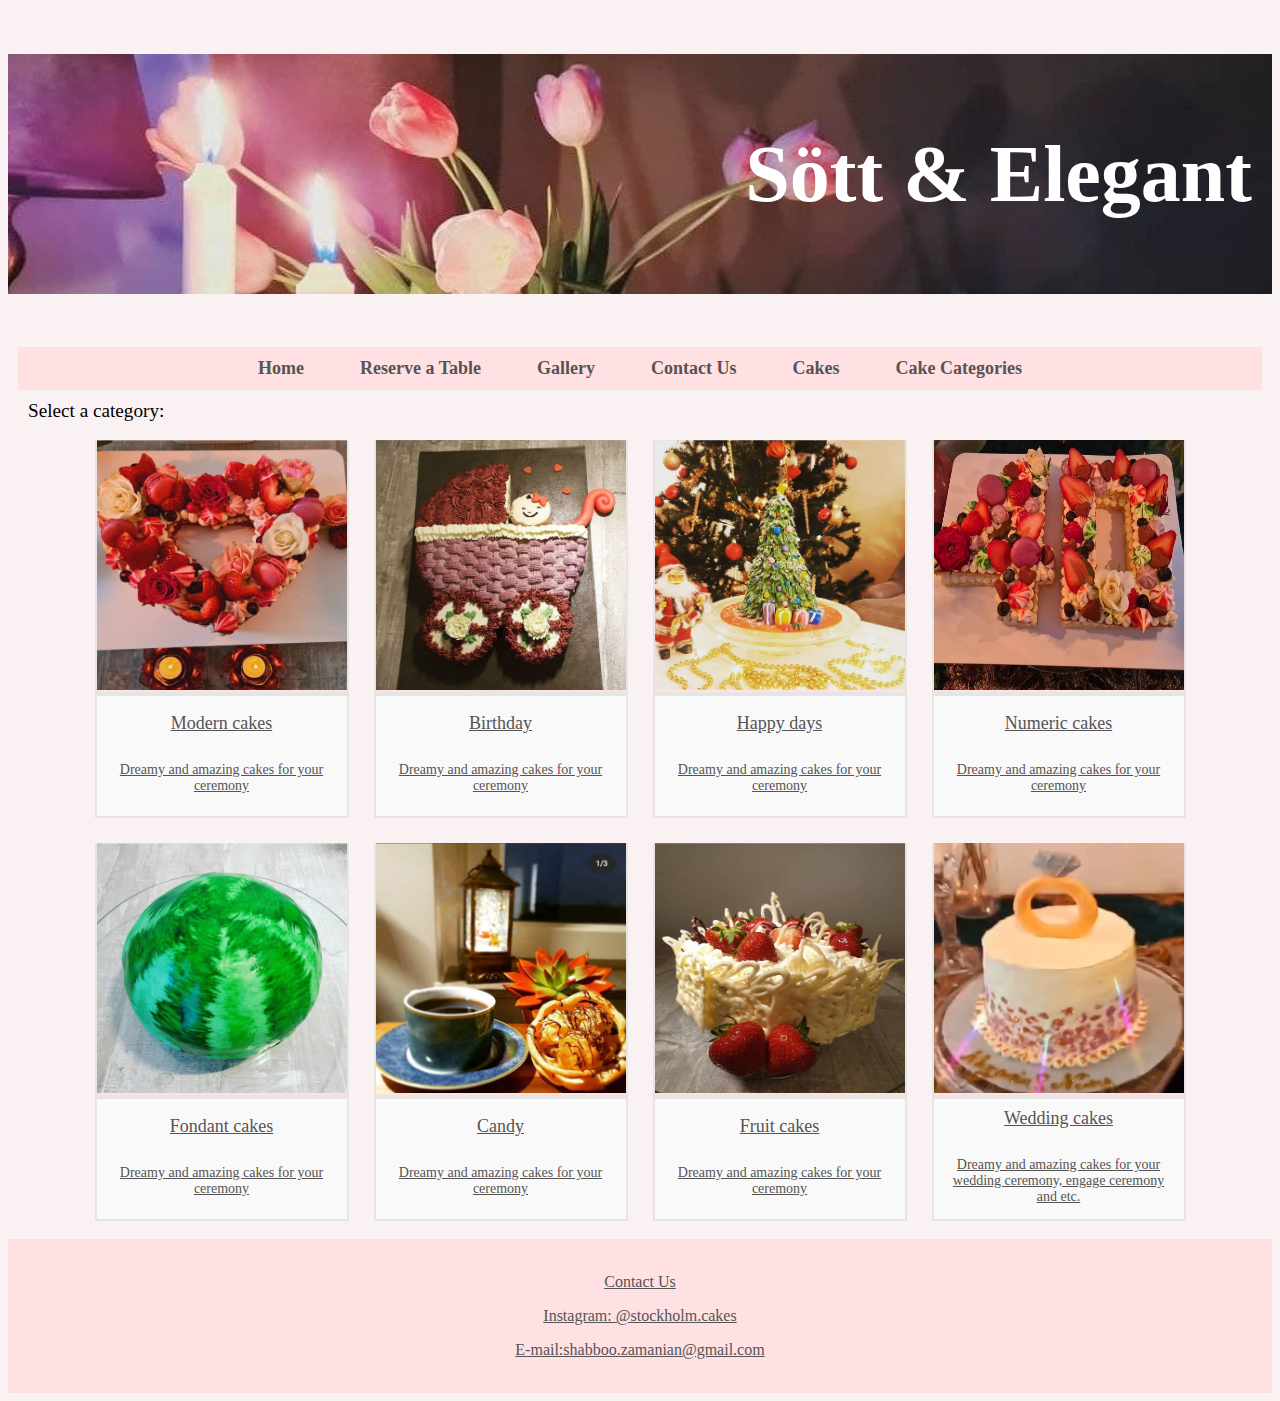
<file: index.html>
<!DOCTYPE html>
<html lang="en">
<head>
	<title>Sött&Elegant Pastry Shop</title>
	<meta charset="UTF-8">
    <meta name="viewport" content="width=device-width, initial-scale=1.0">
    <link rel="stylesheet" type= "text/css" href="style.css">
</head>
<body class="bodystyle">
    <h1>Sött & Elegant</h1>
    <ul>
        <li><a href="index.html">Home</a></li>
        <li><a href="reserve-table.html">Reserve a Table</a></li>
        <li><a href="gallery.html">Gallery</a></li>
        <li><a href="contact.html">Contact Us</a></li>
        <li><a href="new-cake.html">Cakes</a></li>
        <li><a href="new-category.html">Cake Categories</a></li>
    </ul>

    <div> <label id="selectlable">Select a category: </label></div><br>

    <div class="imagelayout">
        <div class="pictext1">
            <div class="box1"> <a href="categorized-cakes.html"> <img src="images/heart.jpg" alt="Modern cakes" width="250" height="250"></a> </div>
            <div class="text-1"> <a href="categorised-cakes.html"><p>Modern cakes </p><p class="desc-font">Dreamy and amazing cakes for your ceremony</p></a> </div>
        </div>
        <div class="pictext2">
            <div class="box2"> <a href="categorized-cakes.html"><img src="images/newborn-cake.jpg" alt="Birthday" width="250" height="250"></a></div>
            <div class="text-2"> <a href="categorized-cakes.html"><p>Birthday</p><p class="desc-font">Dreamy and amazing cakes for your ceremony</p> </a></div>
        </div>
        <div class="pictext3">
            <div class="box3"> <a href="categorized-cakes.html"><img src="images/christmas-tree.jpg" alt="Happy days" width="250" height="250"></a> </div>
            <div class="text-3"> <a href="categorized-cakes.html"><p>Happy days</p><p class="desc-font">Dreamy and amazing cakes for your ceremony</p> </a></div>
        </div>
        <div class="pictext4">
            <div class="box4"> <a href="categorized-cakes.html"><img src="images/numeric-cake.jpg" alt="Numeric cakes" width="250" height="250"></a> </div>
            <div class="text-4"> <a href="categorized-cakes.html"><p> Numeric cakes</p><p class="desc-font">Dreamy and amazing cakes for your ceremony</p> </a></div>
        </div>
        <div class="pictext5">
            <div class="box5"> <a href="categorized-cakes.html"><img src="images/watermelon1.jpg" alt="Fondant cakes" width="250" height="250"></a></div>
            <div class="text-5"> <a href="categorized-cakes.html"><p>Fondant cakes</p><p class="desc-font">Dreamy and amazing cakes for your ceremony</p></a> </div>
        </div>
        <div class="pictext6">
            <div class="box6"> <a href="categorized-cakes.html"><img src="images/candy1.jpg" alt="Candy" width="250" height="250"></a> </div>
            <div class="text-6"> <a href="categorized-cakes.html"><p> Candy</p><p class="desc-font">Dreamy and amazing cakes for your ceremony</p> </a></div>
        </div>
        <div class="pictext7">
            <div class="box7"> <a href="categorized-cakes.html"><img src="images/chocolate-cake.jpg" alt="Fruit cakes" width="250" height="250"> </a></div>
            <div class="text-7"> <a href="categorized-cakes.html"><p> Fruit cakes</p><p class="desc-font">Dreamy and amazing cakes for your ceremony</p></a> </div>
        </div>
        <div class="pictext8">
            <div class="box8"> <a href="categorized-cakes.html"><img src="images/weddingcake.jpg" alt="Wedding cakes" width="250" height="250"></a></div>
            <div class="text-8"> <a href="categorized-cakes.html"><p> Wedding cakes</p><p class="desc-font">Dreamy and amazing cakes for your wedding ceremony, engage ceremony and etc.</p></a> </div>
        </div>
    </div>

    <br>
<footer class="footerstyle">
    <br>
    <p><a href="contact.html">Contact Us</a></p>
    <p><a href="https://www.instagram.com/stockholm.cakes/">Instagram: @stockholm.cakes</a></p>
    <p><a href="mailto:shabboo.zamanian@gmail.com">E-mail:shabboo.zamanian@gmail.com </a></p>
    <br>
</footer>
</body>
</html>
</file>
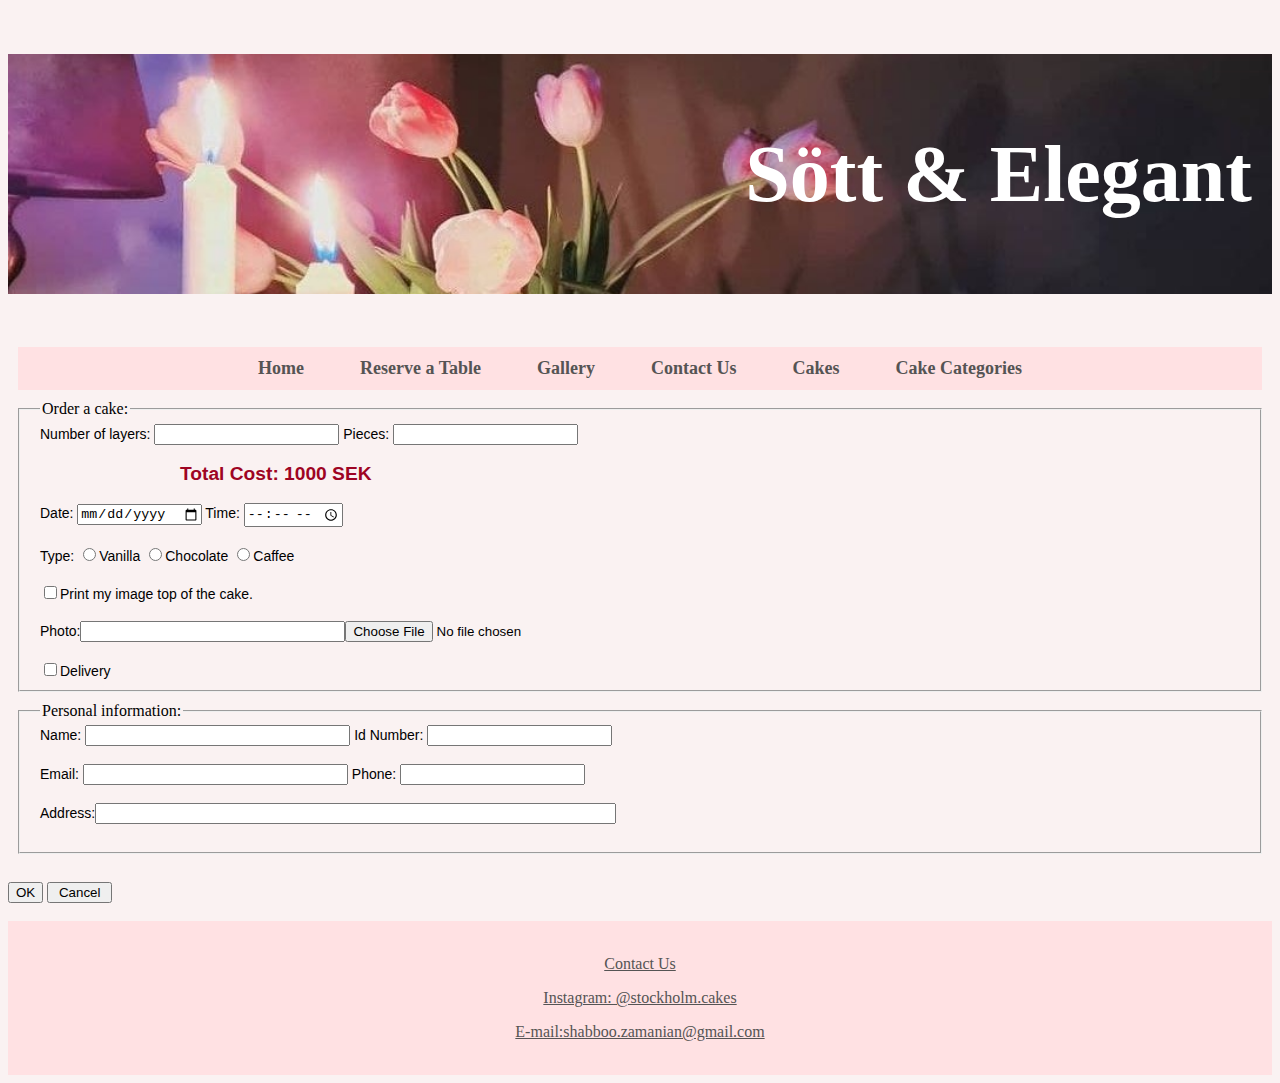
<file: cake-order.html>
<!DOCTYPE html>
<html lang="en">
<head>
	<title>Sött&Elegant - order</title>
	<meta charset="UTF-8">
    <meta name="viewport" content="width=device-width, initial-scale=1.0">
    <link rel="stylesheet" type= "text/css" href="style.css">
</head>
<body class="bodystyle">
    <h1>Sött & Elegant</h1>
    <ul>
        <li><a href="index.html">Home</a></li>
        <li><a href="reserve-table.html">Reserve a Table</a></li>
        <li><a href="gallery.html">Gallery</a></li>
        <li><a href="contact.html">Contact Us</a></li>
        <li><a href="new-cake.html">Cakes</a></li>
        <li><a href="new-category.html">Cake Categories</a></li>
    </ul>
	<form>
		<fieldset>
			<legend>Order a cake:</legend>
			<div><label>
			Number of layers:
			<input type="number" name="Layers No.">
			</label>
			

			<label>
			Pieces:
			<input type="number" name="Pieces">
			</label> <br><br>
			<label id="totalcost">Total Cost: 1000 SEK</label>
			<br>
		</div>
		<br>
		<div>
			<label>
			Date:
			<input type="date" name="date">
			</label>

			<label>
			Time:
			<input type="time" name="time">
			</label>
			<br>
		</div>
		<br>
		<div>
			<label>Type:</label>
			<input type="radio" name="cake-type" value="Vanilla"><label>Vanilla</label>
			<input type="radio" name="cake-type" value="Chocolate"><label>Chocolate</label>
			<input type="radio" name="cake-type" value="Coffee"><label>Caffee</label>
			<br>
		</div>
		<br>
		<div>
			<input type="checkbox" name="image-cake" value="image-cake"><label>Print my image top of the cake.</label><br><br>
			<label>   Photo:</label><input type="text" name="myphoto" size="30" maxlength="1000"><input type="file" size="30">
		</div><br>	
		<div><input type="checkbox" name="delivery" value="delivery"><label>Delivery</label></div>
		</fieldset>
		<fieldset id="leftside-padding">
			<legend>Personal information:</legend>
			<div><label>Name: <input type="text" id="name" name="name" size="30"></label>
			<label>Id Number: <input type="number" id="idnumber" name="idnumber"></label>
			</div>
			<br>
			<div><label>Email: <input type="email" name="email" size="30" maxlength="100"></label>
			<label>Phone: <input type="number" name="phone"></label></div>
			<br>		
			<div><label>Address:<input type="text" name="address" size="62" maxlength="2"></label></div>
			<br>		
		</fieldset >

        <br>		
		<button type="submit" formaction="confirmation.html">  OK  </button>
		<input type="button" value=" Cancel ">
		<br>

	</form>


    <br>
<footer class="footerstyle">
    <br>
    <p><a href="contact.html">Contact Us</a></p>
    <p><a href="https://www.instagram.com/stockholm.cakes/">Instagram: @stockholm.cakes</a></p>
    <p><a href="mailto:shabboo.zamanian@gmail.com">E-mail:shabboo.zamanian@gmail.com </a></p>
    <br>
</footer>
</body>
</html>
</file>
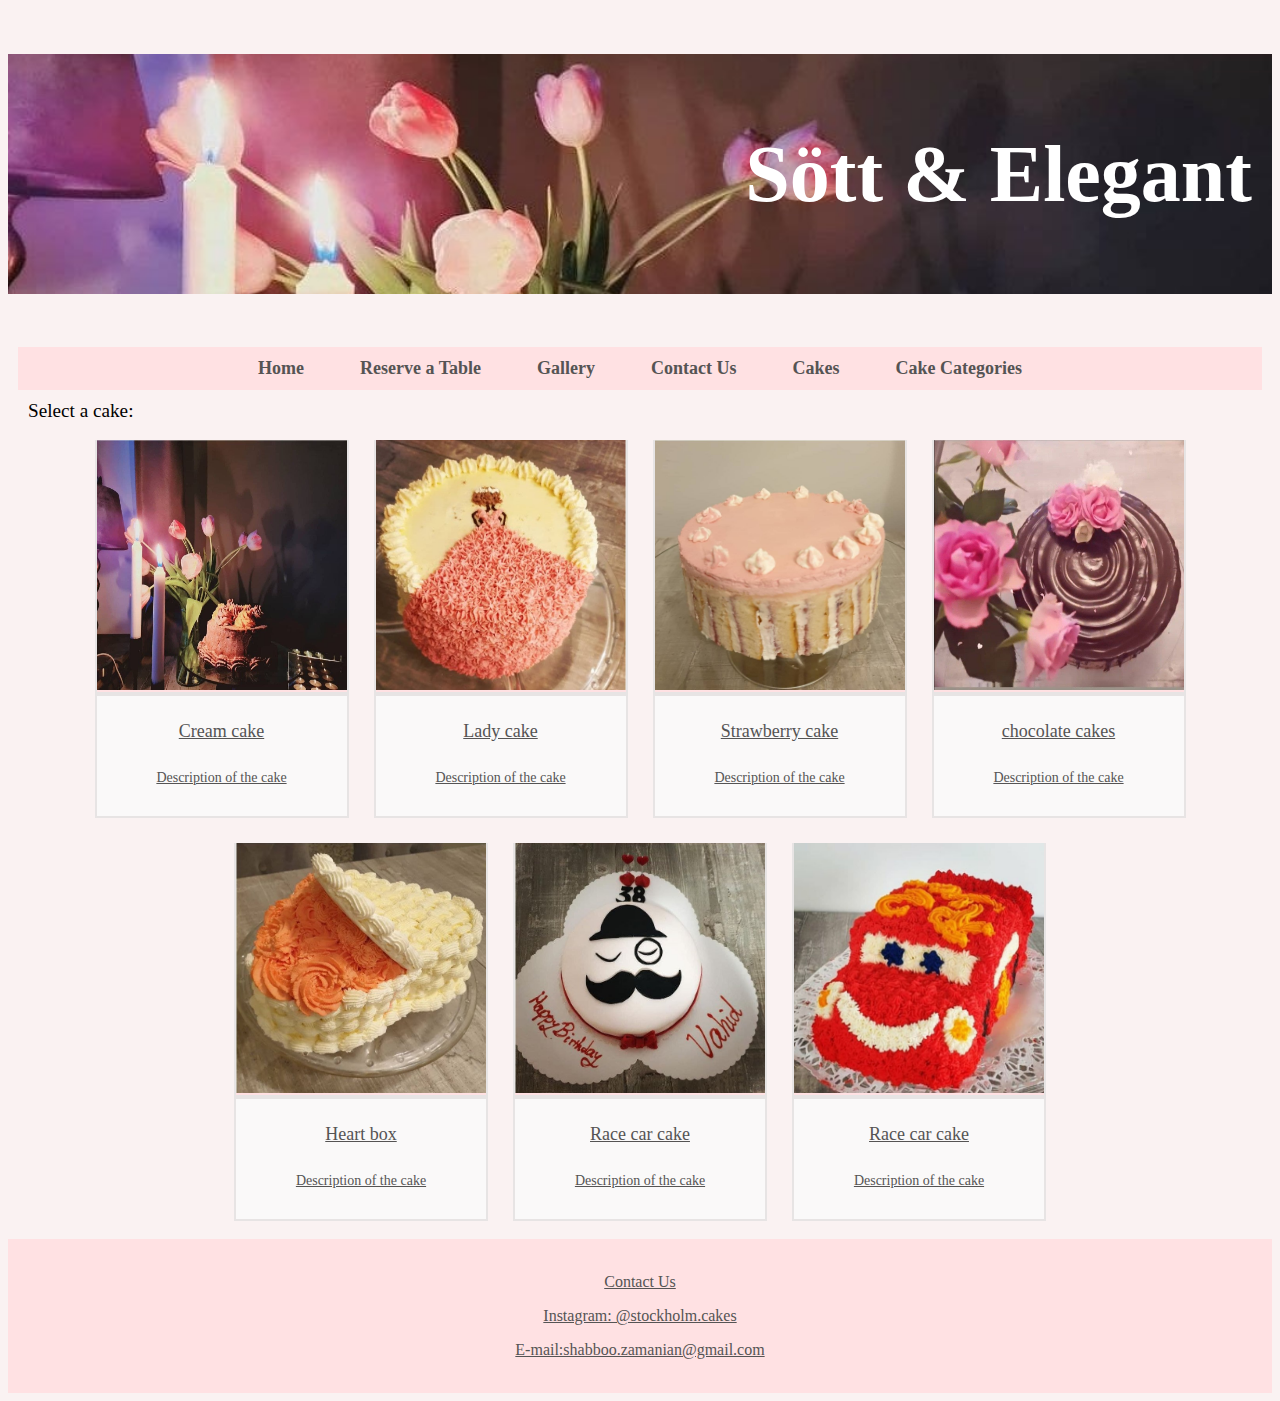
<file: categorized-cakes.html>
<!DOCTYPE html>
<html lang="en">
<head>
	<title>Sött&Elegant Pastry Shop</title>
	<meta charset="UTF-8">
    <meta name="viewport" content="width=device-width, initial-scale=1.0">
    <link rel="stylesheet" type= "text/css" href="style.css">
</head>
<body class="bodystyle">
    <h1>Sött & Elegant</h1>
    <ul>
        <li><a href="index.html">Home</a></li>
        <li><a href="reserve-table.html">Reserve a Table</a></li>
        <li><a href="gallery.html">Gallery</a></li>
        <li><a href="contact.html">Contact Us</a></li>
        <li><a href="new-cake.html">Cakes</a></li>
        <li><a href="new-category.html">Cake Categories</a></li>
    </ul>


    <div> <label id="selectlable">Select a cake: </label></div><br>

    <div class="imagelayout">
        <div class="pictext1">
            <div class="box1"> <a href="cake-order.html"> <img src="images/chocklate-cake2.jpg" alt="Cream cake" width="250" height="250"></a> </div>
            <div class="text-1"> <a href="cake-order.html"><p>Cream cake</p><p class="desc-font">Description of the cake</p></a> </div>
        </div>
        <div class="pictext2">
            <div class="box2"> <a href="cake-order.html"><img src="images/lady.jpg" alt="Lady cake" width="250" height="250"></a></div>
            <div class="text-2"> <a href="cake-order.html"><p>Lady cake</p><p class="desc-font">Description of the cake</p> </a></div>
        </div>
        <div class="pictext3">
            <div class="box3"> <a href="cake-order.html"><img src="images/pink-cake.jpg" alt="Strawberry cake" width="250" height="250"></a> </div>
            <div class="text-3"> <a href="cake-order.html"><p>Strawberry cake</p><p class="desc-font">Description of the cake</p> </a></div>
        </div>
        <div class="pictext4">
            <div class="box4"> <a href="cake-order.html"><img src="images/chocolatecake3.jpg" alt="chocolate cakes" width="250" height="250"></a> </div>
            <div class="text-4"> <a href="cake-order.html"><p> chocolate cakes</p><p class="desc-font">Description of the cake</p> </a></div>
        </div>
        <div class="pictext5">
            <div class="box5"> <a href="cake-order.html"><img src="images/heartbox.jpg" alt="heart box" width="250" height="250"></a></div>
            <div class="text-5"> <a href="cake-order.html"><p>Heart box</p><p class="desc-font">Description of the cake</p></a> </div>
        </div>
        <div class="pictext6">
            <div class="box6"> <a href="cake-order.html"><img src="images/gentleman.jpg" alt="race car" width="250" height="250"></a></div>
            <div class="text-6"> <a href="cake-order.html"><p>Race car cake</p><p class="desc-font">Description of the cake</p></a> </div>
        </div>
        <div class="pictext6">
            <div class="box6"> <a href="cake-order.html"><img src="images/racecar.jpg" alt="race car" width="250" height="250"></a></div>
            <div class="text-6"> <a href="cake-order.html"><p>Race car cake</p><p class="desc-font">Description of the cake</p></a> </div>
        </div>
    </div>
    <br>
<footer class="footerstyle">
    <br>
    <p><a href="contact.html">Contact Us</a></p>
    <p><a href="https://www.instagram.com/stockholm.cakes/">Instagram: @stockholm.cakes</a></p>
    <p><a href="mailto:shabboo.zamanian@gmail.com">E-mail:shabboo.zamanian@gmail.com </a></p>
    <br>
</footer>
</body>
</html>
</file>
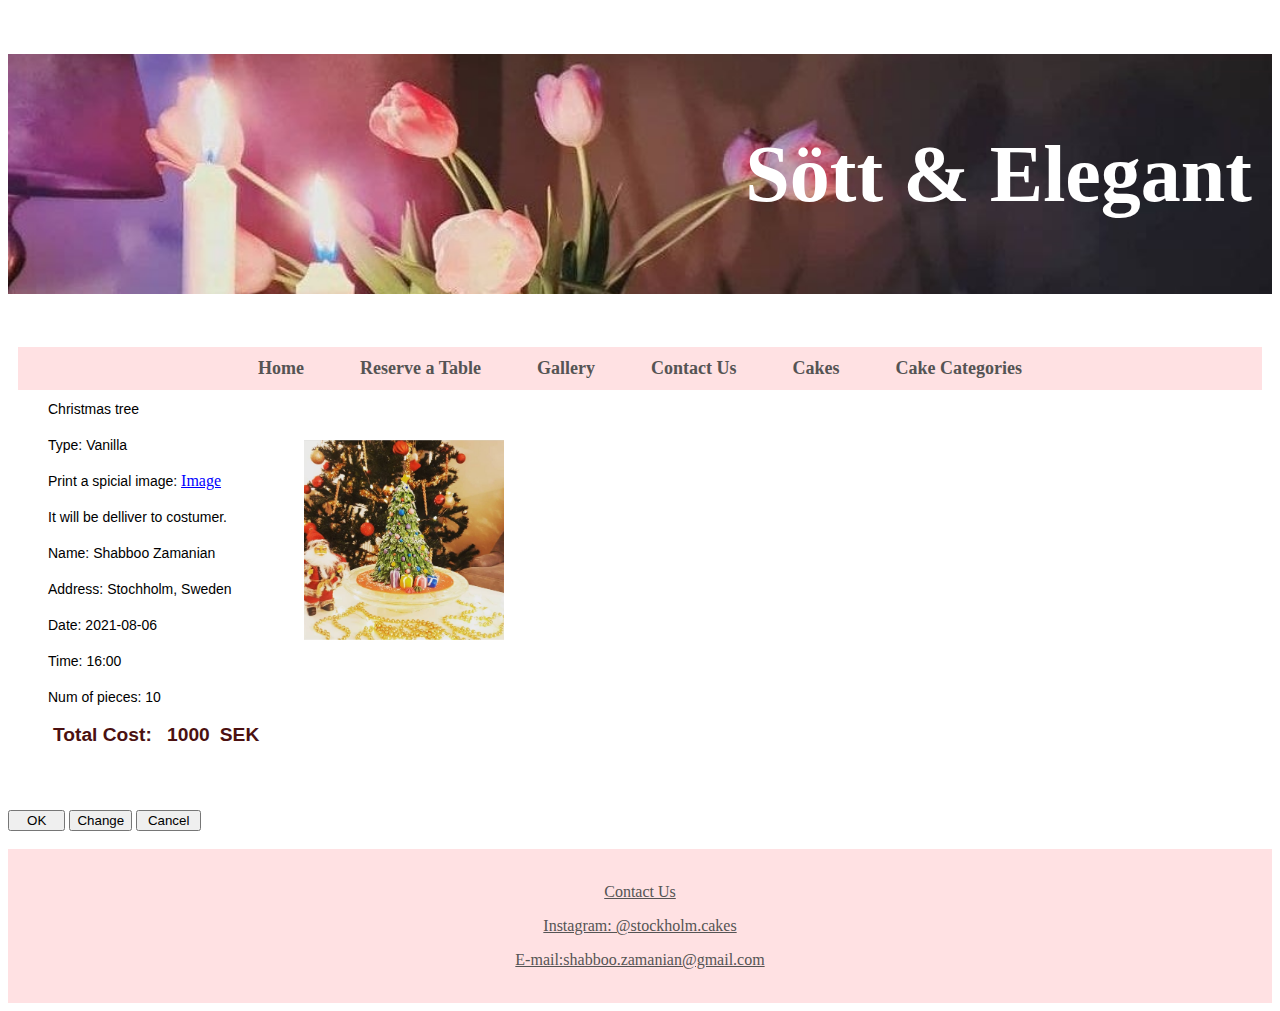
<file: confirmation.html>
<!DOCTYPE html>
<html lang="en">
<head>
	<title>Sött&Elegant - order</title>
	<meta charset="UTF-8">
    <meta name="viewport" content="width=device-width, initial-scale=1.0">
    <link rel="stylesheet" type= "text/css" href="style.css">
</head>
<body class="bodystyle-confirmation">
    <h1>Sött & Elegant</h1>
    <ul>
        <li><a href="index.html">Home</a></li>
        <li><a href="reserve-table.html">Reserve a Table</a></li>
        <li><a href="gallery.html">Gallery</a></li>
        <li><a href="contact.html">Contact Us</a></li>
        <li><a href="new-cake.html">Cakes</a></li>
        <li><a href="new-category.html">Cake Categories</a></li>
    </ul>
    <form>
    <div class="confirmationlayout">
        <div class="Confirmation-text">
            <div><label>Christmas tree</label></div><br>
            <div><label>Type: </label><label>Vanilla</label></div><br>
            <div><label>Print a spicial image:  </label><a id="imagelinkcolor" href="images/christmas-tree.jpg"> Image</a></div><br>
            <div><label>It will be delliver to costumer.</label></div><br>
            <div><label>Name: </label><label> Shabboo Zamanian</label></div><br>
            <div><label>Address:  </label><label id="costumer-address">Stochholm, Sweden</label></div><br>
            <div><label>Date: </label><label id="order-date">2021-08-06</label></div><br>
            <div><label>Time: </label><label id="order-time">16:00</label></div><br>
            <div><label>Num of pieces: </label><label id="piece-no">10</label></div><br>
            <div><label class="totalcost-1">Total Cost: </label><label class="totalcost-2">1000</label><label class="totalcost-3">SEK</label></div>
        </div>
        <div class="Confirmation-image"><img src="images/christmas-tree.jpg" alt="cakes" width="200" height="200"></div>
    </div>
    <div><input type="button" value="   OK   ">
        <button type="submit" formaction="cake-order.html"> Change </button>
        <input type="button" value=" Cancel ">
    </div>
</form>
    <br>
<footer class="footerstyle">
    <br>
    <p><a href="contact.html">Contact Us</a></p>
    <p><a href="https://www.instagram.com/stockholm.cakes/">Instagram: @stockholm.cakes</a></p>
    <p><a href="mailto:shabboo.zamanian@gmail.com">E-mail:shabboo.zamanian@gmail.com </a></p>
    <br>
</footer>
</body>
</html>
</file>
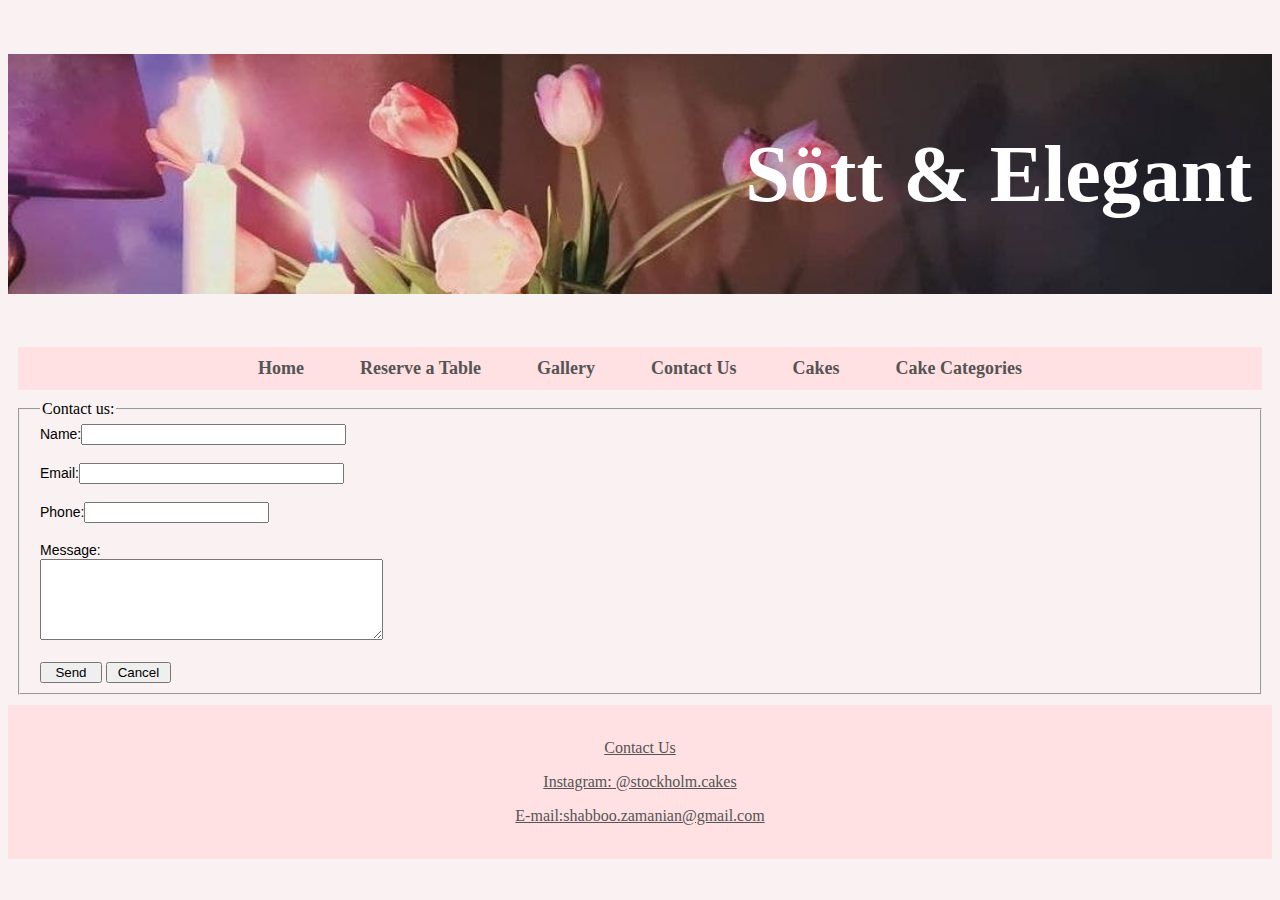
<file: contact.html>
<!DOCTYPE html>
<html lang="en">
<head>
	<title>Sött&Elegant - Contact Us</title>
	<meta charset="UTF-8">
    <meta name="viewport" content="width=device-width, initial-scale=1.0">
    <link rel="stylesheet" type= "text/css" href="style.css">
	
</head>
<body class="bodystyle">
    <h1>Sött & Elegant</h1>
    <ul>
        <li><a href="index.html">Home</a></li>
        <li><a href="reserve-table.html">Reserve a Table</a></li>
        <li><a href="gallery.html">Gallery</a></li>
        <li><a href="contact.html">Contact Us</a></li>
        <li><a href="new-cake.html">Cakes</a></li>
        <li><a href="new-category.html">Cake Categories</a></li>
    </ul>
	<fieldset>
		<legend>
		Contact us:
		</legend>

		<div><label>Name:<input type="text" name="name" size="30" maxlength="100"></label></div>
		<br>

		<div><label>Email:<input type="email" name="email" size="30" maxlength="100"></label></div>
		<br>
		<div><label>Phone:<input type="number" name="phone"></label></div>
		<br>		
		<div><label for="message">Message:</label><br><textarea rows="5" cols="40" id="message"></textarea></div>
		<br>
		<input type="submit" value="  Send  " />
		<input type="button" value=" Cancel ">
	</fieldset>
<footer class="footerstyle">
    <br>
    <p><a href="contact.html">Contact Us</a></p>
    <p><a href="https://www.instagram.com/stockholm.cakes/">Instagram: @stockholm.cakes</a></p>
    <p><a href="mailto:shabboo.zamanian@gmail.com">E-mail:shabboo.zamanian@gmail.com </a></p>
    <br>
</footer>
</body>
</html>
</file>
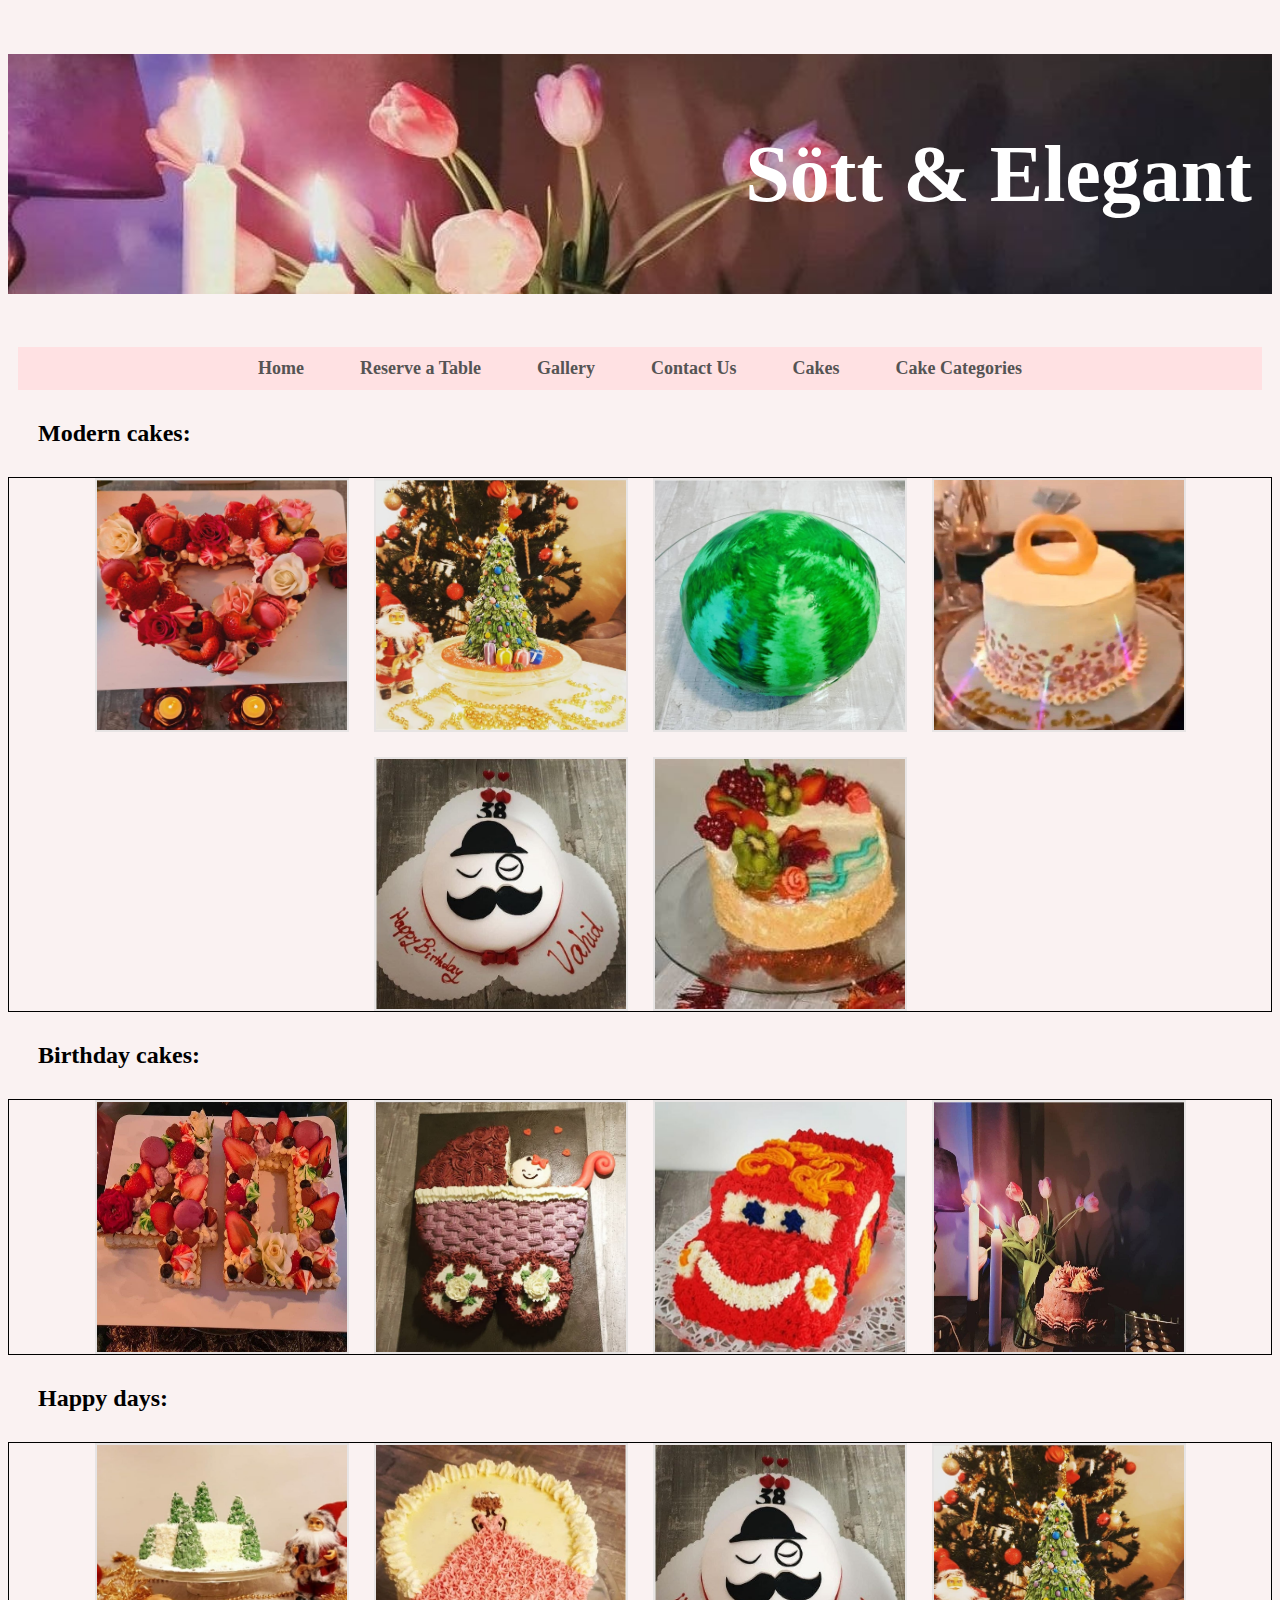
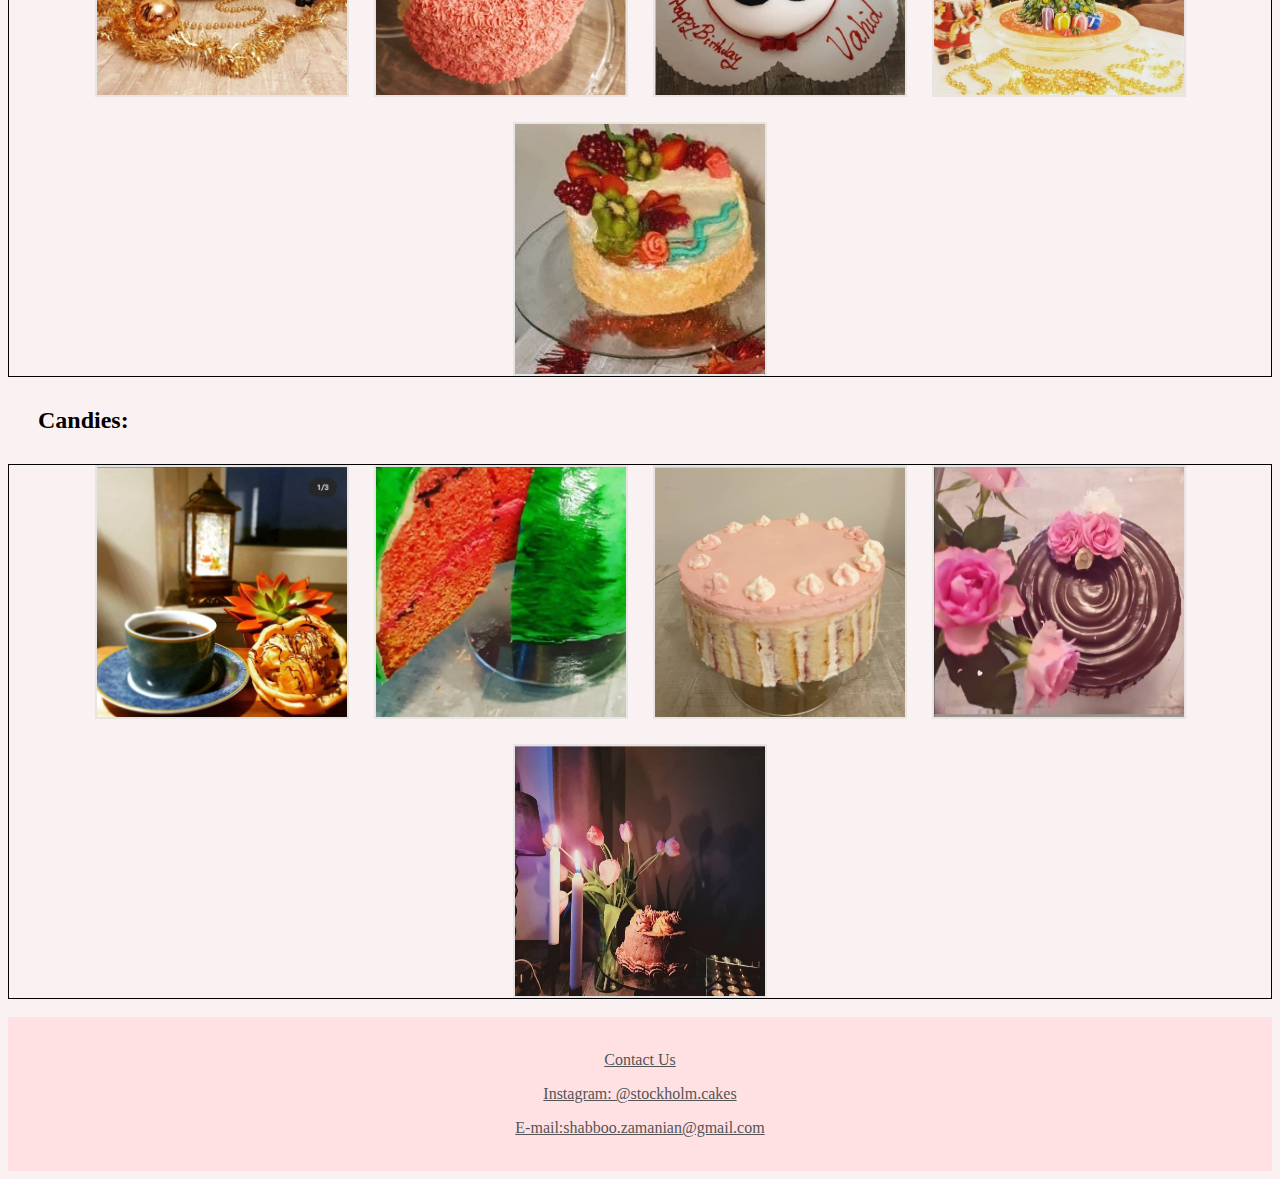
<file: gallery.html>
<!DOCTYPE html>
<html lang="en">
<head>
	<title>Sött&Elegant Pastry Shop</title>
	<meta charset="UTF-8">
    <meta name="viewport" content="width=device-width, initial-scale=1.0">
    <link rel="stylesheet" type= "text/css" href="style.css">
</head>
<body class="bodystyle">
    <h1>Sött & Elegant</h1>
    <ul>
        <li><a href="index.html">Home</a></li>
        <li><a href="reserve-table.html">Reserve a Table</a></li>
        <li><a href="gallery.html">Gallery</a></li>
        <li><a href="contact.html">Contact Us</a></li>
        <li><a href="new-cake.html">Cakes</a></li>
        <li><a href="new-category.html">Cake Categories</a></li>
    </ul>

    <p class="gallerylable1">Modern cakes:</p>
    <div class="gallerylayout1">
        <div class="box1"><img src="images/heart.jpg" alt="cakes" width="250" height="250"></div>
        <div class="box2"><img src="images/christmas-tree.jpg" alt="cakes" width="250" height="250"></div>
        <div class="box3"><img src="images/watermelon1.jpg" alt="cakes" width="250" height="250"></div>
        <div class="box4"><img src="images/weddingcake.jpg" alt="cakes" width="250" height="250"></div>
        <div class="box5"><img src="images/gentleman.jpg" alt="cakes" width="250" height="250"></div>
        <div class="box6"><img src="images/fruitcake.jpg" alt="cakes" width="250" height="250"></div>
    </div>
        <p class="gallerylable2">Birthday cakes:</p>
        <div class="gallerylayout2">
            <div class="box7"><img src="images/numeric-cake.jpg" alt="cakes" width="250" height="250"></div>
            <div class="box8"><img src="images/newborn-cake.jpg" alt="cake" width="250" height="250"></div>
            <div class="box9"><img src="images/racecar.jpg" alt="cakes" width="250" height="250"></div>
            <div class="box10"><img src="images/chocklate-cake2.jpg" alt="cakes" width="250" height="250"></div>
        </div>
        <p class="gallerylable3">Happy days:</p>
        <div class="gallerylayout3">
            <div class="box12"><img src="images/Christmas.jpg" alt="cakes" width="250" height="250"></div>
            <div class="box13"><img src="images/lady.jpg" alt="cake" width="250" height="250"></div>
            <div class="box14"><img src="images/gentleman.jpg" alt="cakes" width="250" height="250"></div>
            <div class="box15"><img src="images/christmas-tree.jpg" alt="cakes" width="250" height="250"></div>
            <div class="box16"><img src="images/fruitcake.jpg" alt="cakes" width="250" height="250"></div>
        </div>
        <p class="gallerylable4">Candies:</p>
        <div class="gallerylayout4">
            <div class="box17"><img src="images/candy1.jpg" alt="cakes" width="250" height="250"></div>
            <div class="box18"><img src="images/watermelon2.jpg" alt="cake" width="250" height="250"></div>
            <div class="box19"><img src="images/pink-cake.jpg" alt="cakes" width="250" height="250"></div>
            <div class="box20"><img src="images/chocolatecake3.jpg" alt="cakes" width="250" height="250"></div>
            <div class="box21"><img src="images/chocklate-cake2.jpg" alt="cakes" width="250" height="250"></div>
        </div>
    <br>
<footer class="footerstyle">
    <br>
    <p><a href="contact.html">Contact Us</a></p>
    <p><a href="https://www.instagram.com/stockholm.cakes/">Instagram: @stockholm.cakes</a></p>
    <p><a href="mailto:shabboo.zamanian@gmail.com">E-mail:shabboo.zamanian@gmail.com </a></p>
    <br>
</footer>
</body>
</html>
</file>
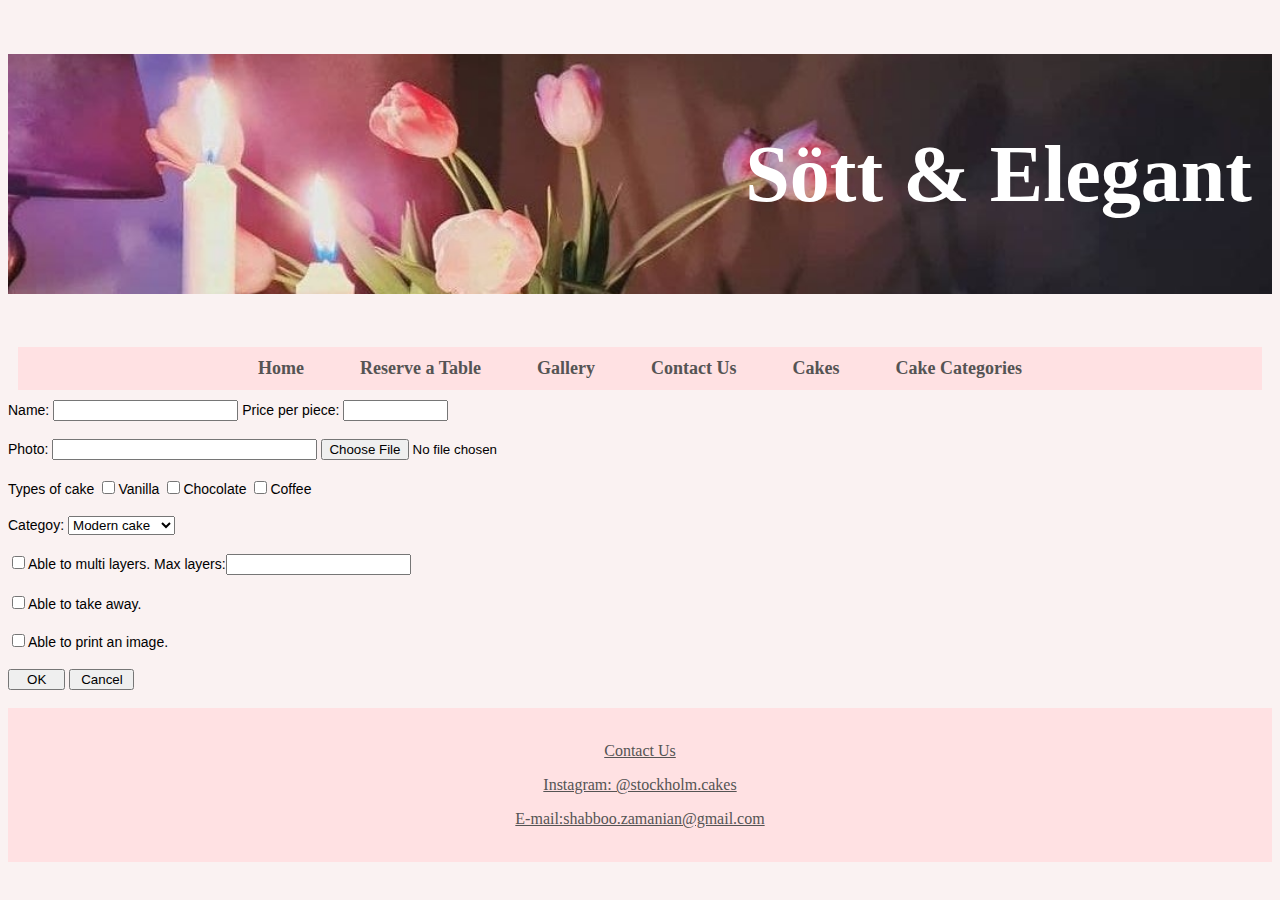
<file: new-cake.html>
<!DOCTYPE html>
<html lang="en">
<head>
	<title>Sött&Elegant - New Cakes</title>
	<meta charset="UTF-8">
    <meta name="viewport" content="width=device-width, initial-scale=1.0">
    <link rel="stylesheet" type= "text/css" href="style.css">
</head>
<body class="bodystyle">
    <h1>Sött & Elegant</h1>
    <ul>
        <li><a href="index.html">Home</a></li>
        <li><a href="reserve-table.html">Reserve a Table</a></li>
        <li><a href="gallery.html">Gallery</a></li>
        <li><a href="contact.html">Contact Us</a></li>
        <li><a href="new-cake.html">Cakes</a></li>
        <li><a href="new-category.html">Cake Categories</a></li>
    </ul>
<form>
		<div><label>Name: <input type="text" name="name" size="20" maxlength="100"></label>
        <label>Price per piece: <input type="text" name="price per piece" size="10"></label></div><br>
		<div><label>Photo: <input type="text" name="myphoto" size="30"></label>
            <input type="file" size="30"></div><br>

        <div>
        <label>Types of cake</label>
                <input type="checkbox" name="cake types" value="type of cake"><label>Vanilla</label>
                <input type="checkbox" name="cake types" value="type of cake"><label>Chocolate</label>
                <input type="checkbox" name="cake types" value="type of cake"><label>Coffee</label>
        
        </div><br>
        <div><label>Categoy:</label>
        <select name="category" id="category">
            <option value="modern cake">Modern cake</option>
            <option value="birthday">Birthday</option>
            <option value="Happy days">Happy days</option>
            <option value="numeric cake">Numeric cake</option>
            <option value="fondant">Fondant</option>
            <option value="candy">Happy days</option>
            <option value="fruit cake">Fruit cake</option>
            <option value="wedding cake">Wedding cake</option>
        </select></div><br>
		<div><input type="checkbox" name="able to multi layers" value="able to multi layers"><label>Able to multi layers.   </label>
		<label>  Max layers:<input type="number" name="max layers"></label><br><br>
            <input type="checkbox" name="able to multi layers" value="able to multi layers"><label>Able to take away.</label><br><br>
            <input type="checkbox" name="able to print an image" value="able to print an image"><label>Able to print an image.</label><br><br>
        </div>

    <div><input type="button" value="   OK   ">
        <input type="button" value=" Cancel ">
    </div>
</form>
    <br>
<footer class="footerstyle">
    <br>
    <p><a href="contact.html">Contact Us</a></p>
    <p><a href="https://www.instagram.com/stockholm.cakes/">Instagram: @stockholm.cakes</a></p>
    <p><a href="mailto:shabboo.zamanian@gmail.com">E-mail:shabboo.zamanian@gmail.com </a></p>
    <br>
</footer>
</body>
</html>
</file>
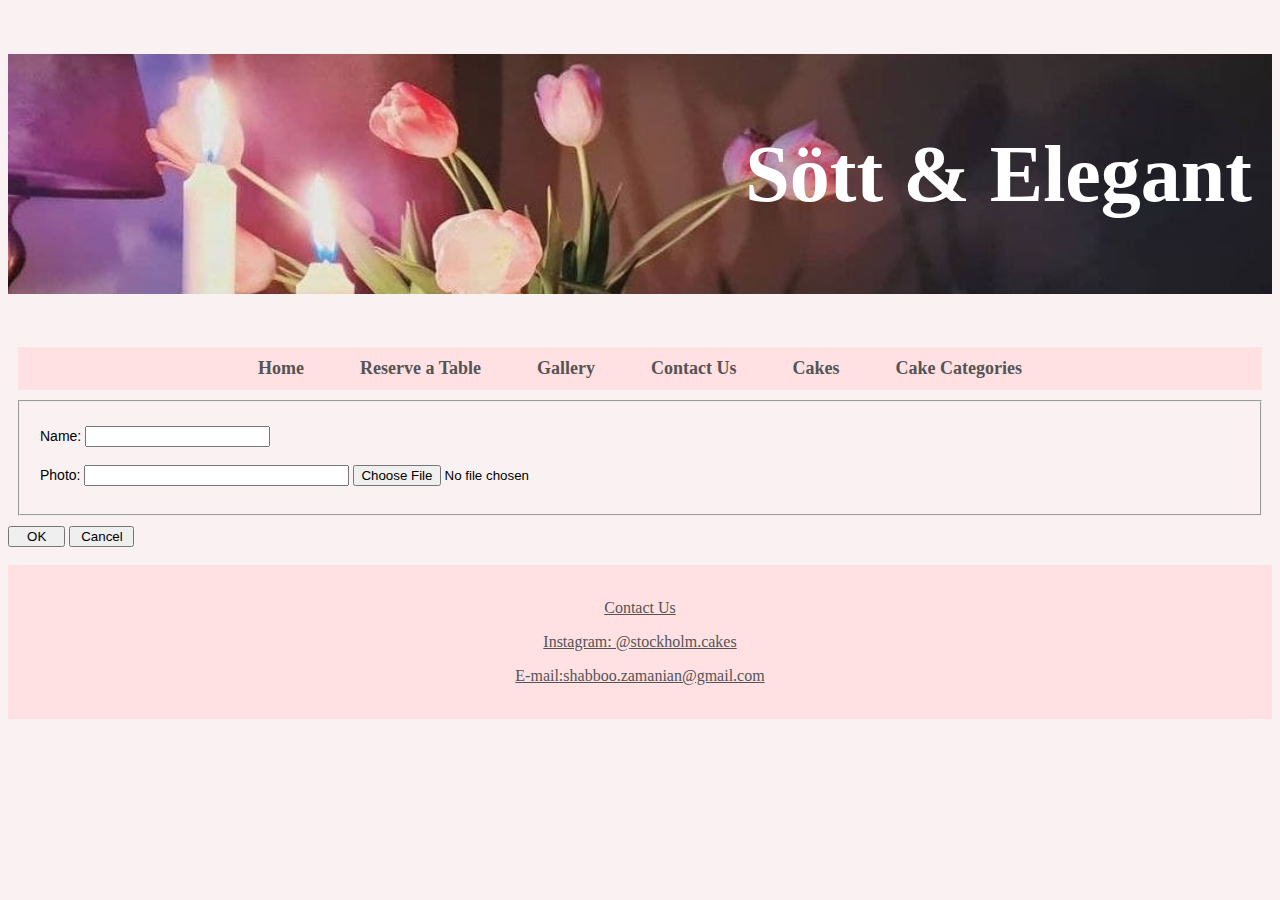
<file: new-category.html>
<!DOCTYPE html>
<html lang="en">
<head>
	<title>Sött&Elegant - New Category</title>
	<meta charset="UTF-8">
    <meta name="viewport" content="width=device-width, initial-scale=1.0">
    <link rel="stylesheet" type= "text/css" href="style.css">
</head>
<body class="bodystyle">
    <h1>Sött & Elegant</h1>
    <ul>
        <li><a href="index.html">Home</a></li>
        <li><a href="reserve-table.html">Reserve a Table</a></li>
        <li><a href="gallery.html">Gallery</a></li>
        <li><a href="contact.html">Contact Us</a></li>
        <li><a href="new-cake.html">Cakes</a></li>
        <li><a href="new-category.html">Cake Categories</a></li>
    </ul>
    
	<fieldset id="leftside-padding">
        <br>
		<div><label>Name:  <input type="text" name="name" size="20" maxlength="100"></label></div><br>
		<div><label>Photo:  <input type="text" name="myphoto" size="30"></label>
            <input type="file" id="myFile" size="30"></div><br>
	</fieldset>	
    <div><input type="button" value="   OK   ">
    <input type="button" value=" Cancel "></div>
    <br>
<footer class="footerstyle">
    <br>
    <p><a href="contact.html">Contact Us</a></p>
    <p><a href="https://www.instagram.com/stockholm.cakes/">Instagram: @stockholm.cakes</a></p>
    <p><a href="mailto:shabboo.zamanian@gmail.com">E-mail:shabboo.zamanian@gmail.com </a></p>
    <br>
</footer>
</body>
</html>
</file>
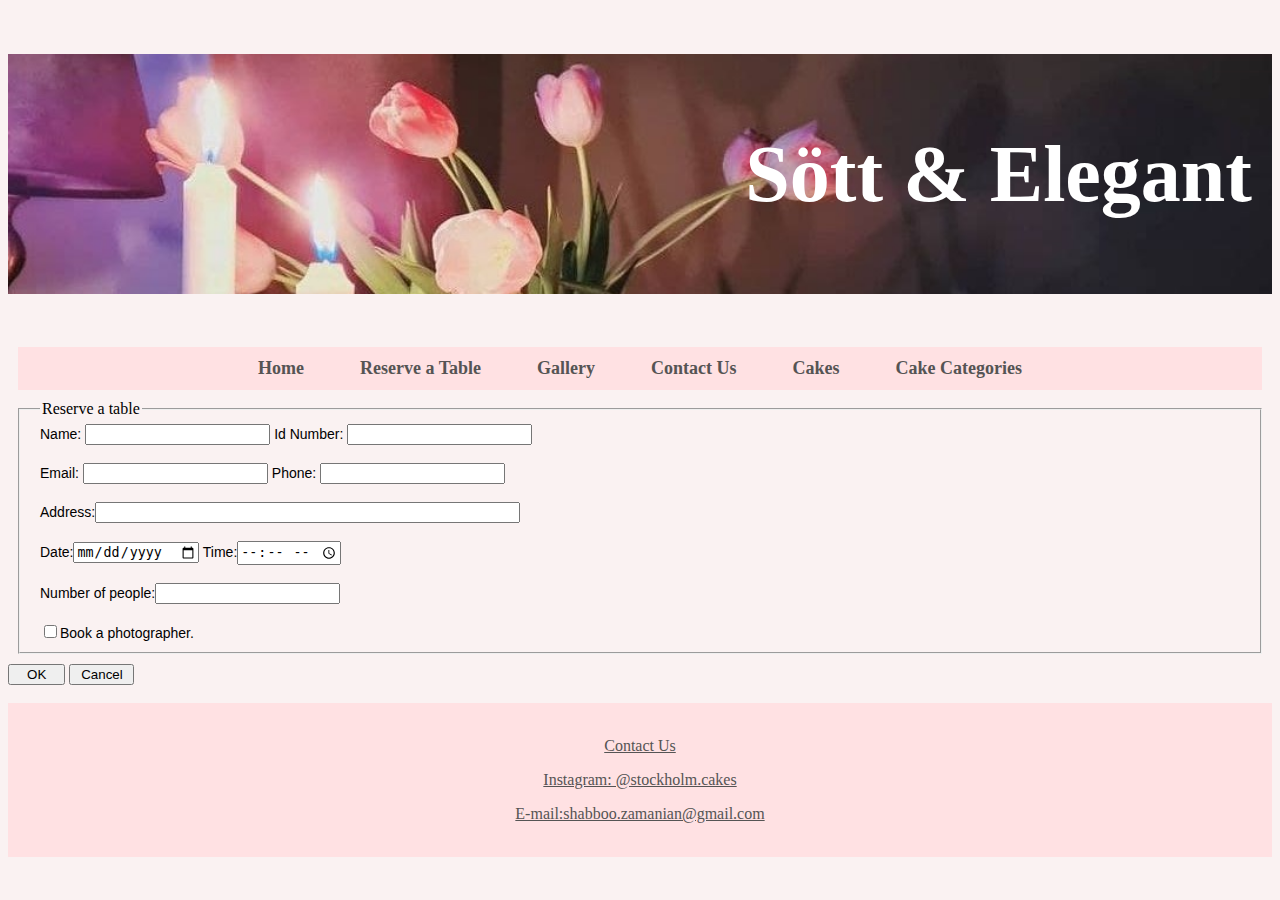
<file: reserve-table.html>
<!DOCTYPE html>
<html lang="en">
<head>
	<title>Sött & Elegant - Reserve a table</title>
	<meta charset="UTF-8">
    <meta name="viewport" content="width=device-width, initial-scale=1.0">
    <link rel="stylesheet" type= "text/css" href="style.css">
</head>
<body class="bodystyle">
    <h1>Sött & Elegant</h1>
    <ul>
        <li><a href="index.html">Home</a></li>
        <li><a href="reserve-table.html">Reserve a Table</a></li>
        <li><a href="gallery.html">Gallery</a></li>
        <li><a href="contact.html">Contact Us</a></li>
        <li><a href="new-cake.html">Cakes</a></li>
        <li><a href="new-category.html">Cake Categories</a></li>
    </ul>
	
<fieldset id="leftside-padding">
	<legend>Reserve a table</legend>
	<div><label>Name: <input type="text" id="name" name="name" size="20"></label>
	<label>Id Number: <input type="number" id="idnumber" name="idnumber"></label>
	</div><br>
	<div><label>Email: <input type="email" name="email" size="20" maxlength="100"></label>
		<label>Phone: <input type="number" name="phone"></label></div>
	<br>		
	<div><label>Address:<input type="text" name="address" size="50"></label></div><br>

	<div><label>Date:<input type="date" name="date"></label>
    	<label>Time:<input type="time" name="time"></label><br>
	</div><br>
	<div><label>Number of people:<input type="number" name="number of people"></label></div>
	<br>

	<div><input type="checkbox" id="booking" name="booking" value="booking"><label>Book a photographer.</label></div>
	</fieldset>
	<input type="button" value="   OK   ">
	<input type="button" value=" Cancel ">
    <br>
	<br>
<footer class="footerstyle">
    <br>
    <p><a href="contact.html">Contact Us</a></p>
    <p><a href="https://www.instagram.com/stockholm.cakes/">Instagram: @stockholm.cakes</a></p>
    <p><a href="mailto:shabboo.zamanian@gmail.com">E-mail:shabboo.zamanian@gmail.com </a></p>
    <br>
</footer>
</body>
</html>
</file>
<file: style.css>
h1{
    color: white; 
    background-color: #fdf6f7;
    font: 80px cursive;
    text-align: right;
    padding-right: 20px;
    font-weight: bold;
    background: url('images/chocolate-cake2-header.jpg');
    background-repeat: no-repeat;
    background-size:cover;
    line-height: 3em;
}

.imagelayout{ 
    display : flex;
    flex-wrap: wrap;
    justify-content: center;
    gap : 25px;
    align-content: center;
}

[class ^= "gallerylayout"]{ 
    display : flex;
    flex-wrap: wrap;
    justify-content: center;
    gap : 25px;
    align-content: center;
    border-style: solid;
    border-width: 1px;
}

[class ^= "gallerylable"]{
    padding: 10px;
    margin: 20px;
    font-weight: bold;
    text-align: left;
    font-size: 24px;
}


[class ^= "pictext"]{
    display : flex;
    flex-direction: column;
    justify-content: center;
    align-content: center;
}


[class ^= "box"]{
    width: 250px;
    height: 250px;
    background-color: #ffe1e3;
    border: 2px solid rgb(231, 228, 228);
    display : flex;
    justify-content : center;
    place-content : center;
    flex-wrap: wrap;
    align-items : center;
}


[class ^="text-"]{
    width: 250px;
    height: 120px;
    background-color: #faf9f9;
    display : flex;
    justify-content : center;
    place-content : center;
    flex-wrap: wrap;
    align-items : center;
    border: 2px solid rgb(231, 228, 228);
    font-family: cursive;
    font-size: 18px;
}


ul{
    color: rgb(0, 0, 0);
    background-color: #ffe1e3;
    line-height: 2em;
    font-weight: bold;
    list-style-type:circle;
    margin: 10px;
    padding: 5px;
    text-align: center;
  }

li{
    background-color: #ffe1e3;
    line-height: 2em;
    display: inline;
}

li a {
    text-align: center;
    padding: 14px 26px;
    text-decoration: none;
    font-family: serif;  
    font-size: 18px;
  }

.desc-font{
    text-align: center;
    font-family: serif;
    font-size: 14px;
    padding: 10px;
}

p{
    text-align: center;
}

a{
    color: rgb(85, 84, 84);
}

#imagelinkcolor{
    color: blue;
}

.footerstyle{
    background-color: #ffe1e3;
}

.bodystyle{
    background-color: #faf2f2;
}

.bodystyle-confirmation{
    align-items: center;
}


#leftside-padding{
    margin: 10px;
    padding-left: 20px;
}

#totalcost{
    font-size: larger;
    font-family: 'Segoe UI', Tahoma, Geneva, Verdana, sans-serif;
    padding: 10px;
    padding-left: 100px;
    margin: 40px;
    text-align: right;
    font-weight: bold;
    color: rgb(158, 4, 35);
}

[class ^= "totalcost-"]{

    font-size: larger;
    font-family: 'Segoe UI', Tahoma, Geneva, Verdana, sans-serif;
    padding: 3px;
    margin: 2px;
    text-align: right;
    font-weight: bold;
    color: rgb(75, 17, 17);
}

fieldset{
    display: block;
    align-items: baseline;
    font-family: serif;
    margin: 10px;
    padding-left: 20px;
    font-size: 16px;
}

#selectlable{
    font-size: larger;
    font-family: serif;
    padding: 10px;
    margin: 10px;
}
label{
    font-family: sans-serif;
    font-size: 14px;
}

[class ^= "confirmationlayout"]{

    width: 570px;
    height: 400px;
    background-color: #ffffff9c;
    display : flex;
    flex-wrap: nowrap;
    padding-left: 30px;
    margin: 10px;
}

[class ^= "confirmation-"]{

    width: 600px;
    height: 400px;
    background-color: #faf2f2;
    display : flex;
}
.Confirmation-image{
    display: flex;
    margin: 40px;
}
</file>
